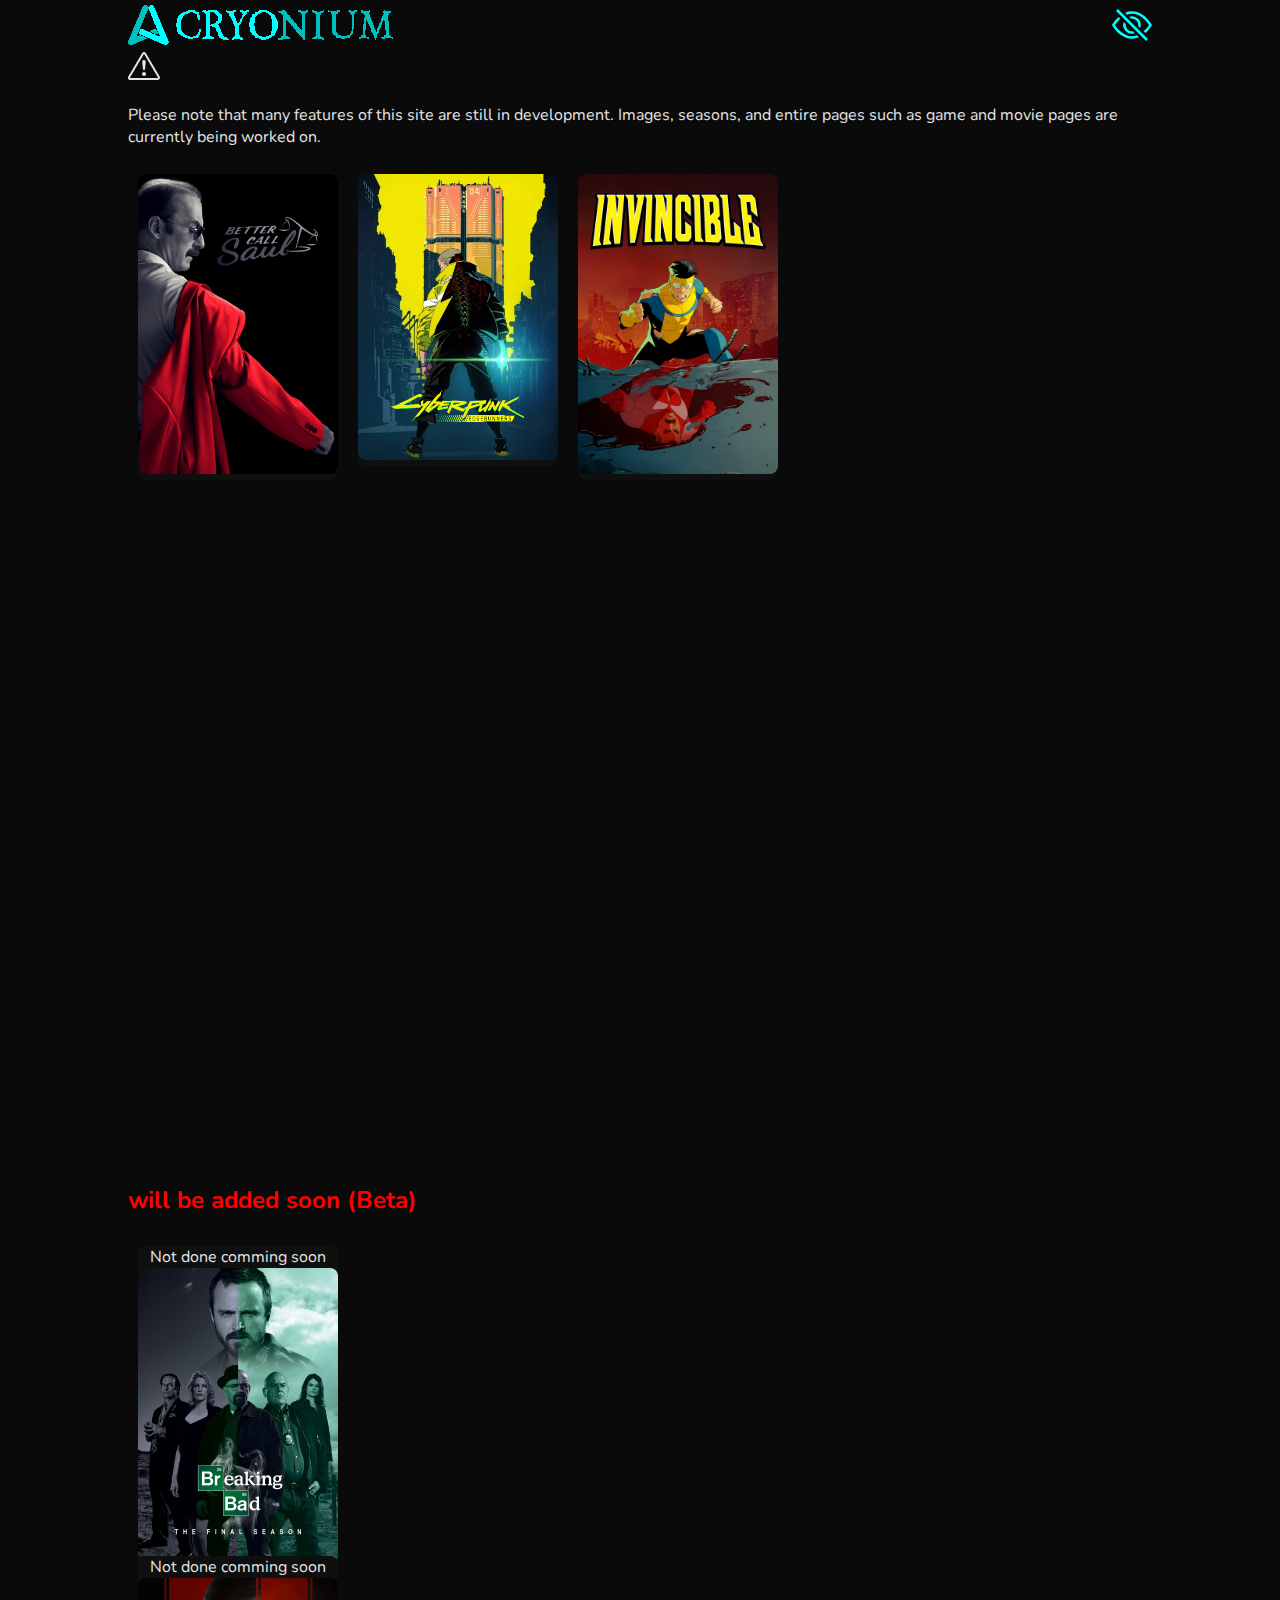
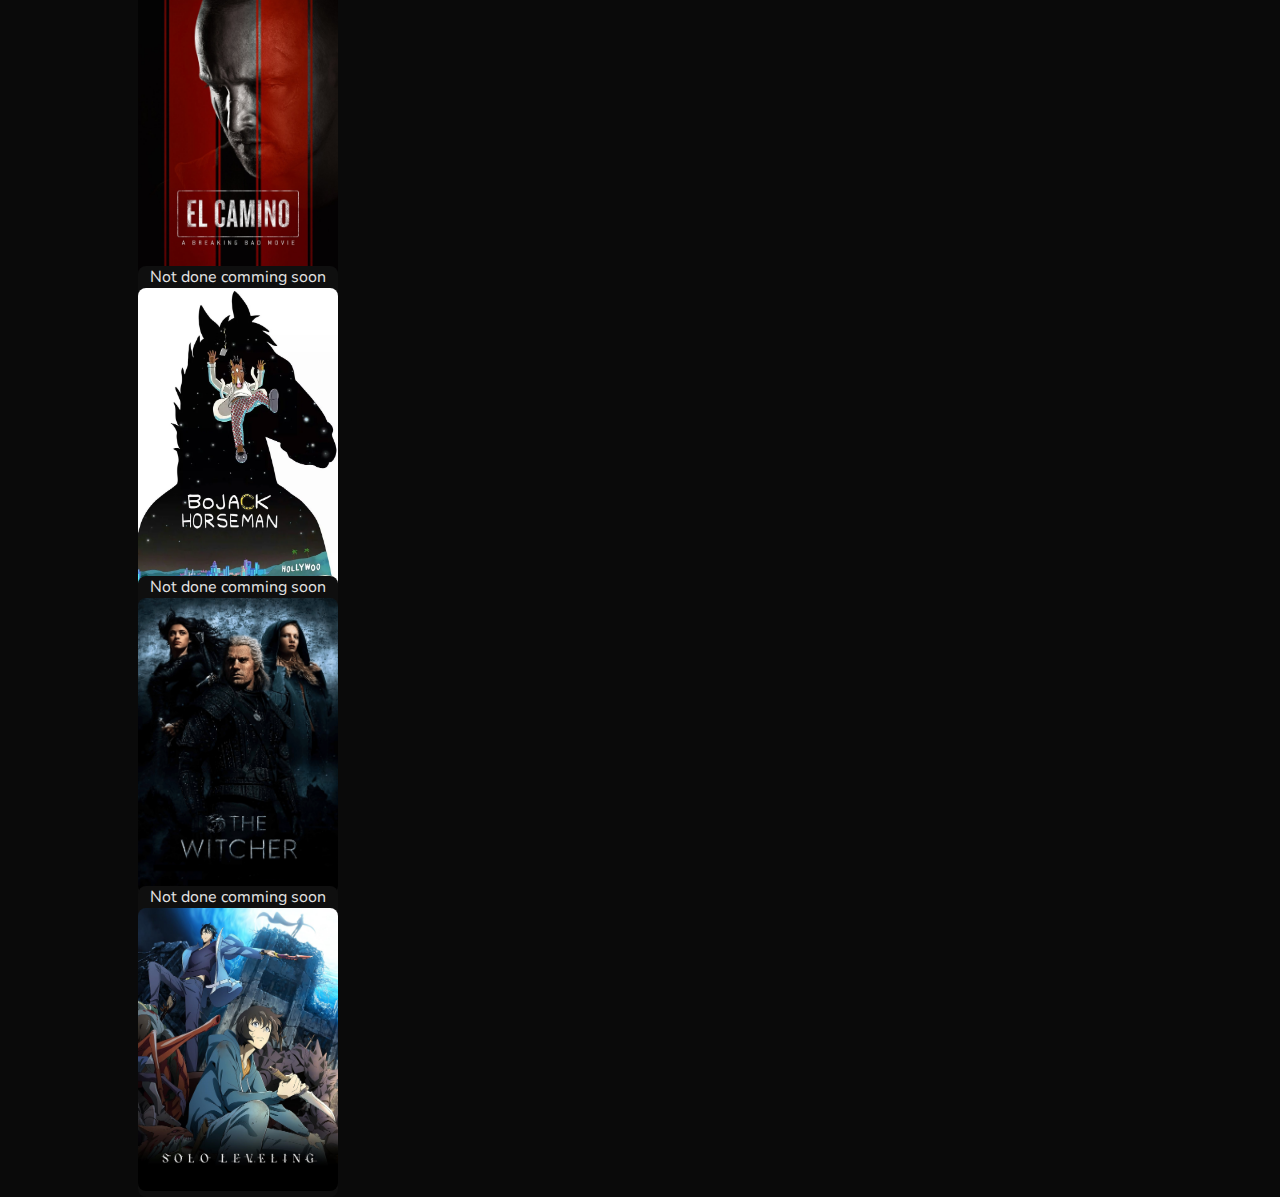
<file: index.html>
<!DOCTYPE html>
<html lang="en">
<head>
    <meta charset="UTF-8">
    <meta name="viewport" content="width=device-width, initial-scale=1, viewport-fit=cover">
    <title>Cryonium Library</title>
    <link rel="icon" href="favicon.ico" type="image/x-icon">
    <link rel="stylesheet" href="style.css">
    <link rel="stylesheet" href="https://mikert1.github.io/ccu/style.css">
    <script src="script.js" defer></script>
    <link rel="preconnect" href="https://fonts.googleapis.com">
    <link rel="preconnect" href="https://fonts.gstatic.com" crossorigin>
    <link href="https://fonts.googleapis.com/css2?family=Nunito:ital,wght@0,200..1000;1,200..1000&display=swap" rel="stylesheet">
    <link rel="manifest" href="config/manifest.json">
</head>
<body>
    <object data="objects/navbar.html" type="" height="50px" width="100%"></object>
    <div class="margin d-f jc-c ai-c fw-w">
        <svg xmlns="http://www.w3.org/2000/svg" width="32" height="32" fill="currentColor" class="bi bi-exclamation-triangle" viewBox="0 0 16 16">
            <path d="M7.938 2.016A.13.13 0 0 1 8.002 2a.13.13 0 0 1 .063.016.15.15 0 0 1 .054.057l6.857 11.667c.036.06.035.124.002.183a.2.2 0 0 1-.054.06.1.1 0 0 1-.066.017H1.146a.1.1 0 0 1-.066-.017.2.2 0 0 1-.054-.06.18.18 0 0 1 .002-.183L7.884 2.073a.15.15 0 0 1 .054-.057m1.044-.45a1.13 1.13 0 0 0-1.96 0L.165 13.233c-.457.778.091 1.767.98 1.767h13.713c.889 0 1.438-.99.98-1.767z"/>
            <path d="M7.002 12a1 1 0 1 1 2 0 1 1 0 0 1-2 0M7.1 5.995a.905.905 0 1 1 1.8 0l-.35 3.507a.552.552 0 0 1-1.1 0z"/>
        </svg>
        <p>Please note that many features of this site are still in development. Images, seasons, and entire pages such as game and movie pages are currently being worked on.</p>
    </div>
    <!-- <div class="margin d-f g-20 fw-w">
        <div class="typeCardDiv">
            <div class="typeCard">
                <img src="assets/img/type/movie.png">
            </div>
            <h3 class="m-0">Movies</h3>
        </div>
        <div class="typeCardDiv">
            <div class="typeCard">
                <img src="assets/img/type/series.png">
            </div>
            <h3 class="m-0">Series</h3>
        </div>
        <div class="typeCardDiv">
            <div class="typeCard">
                <img src="assets/img/type/game.png">
            </div>
            <h3 class="m-0">Games</h3>
        </div>
         <div>
            <div class="typeCard">
                <img src="assets/img/type/recipe.png">
            </div>
            <h3 class="m-0">Recipe</h3>
        </div> 
        <div class="typeCardDiv">
            <div class="typeCard">
                <img src="assets/img/type/music.png">
            </div>
            <h3 class="m-0">Music</h3>
        </div>
    </div> -->
    <div id="series" class="margin">
        <template id="seriesTemplate">
            <div class="seriesLayout">
                <div class="series">
                    <div class="p-r">
                        <div class="note"></div>
                        <img id="img" src="" alt="">
                        <p id="type" class="m-0"></p>
                    </div>
                    <p id="name"></p>
                </div>
            </div>
        </template>
    </div>
    <h2 class="margin" style="color: red; margin-top: 80vh;">will be added soon (Beta)</h2>
    <div id="beta" class="margin">

    </div>
</body>
</html>
</file>
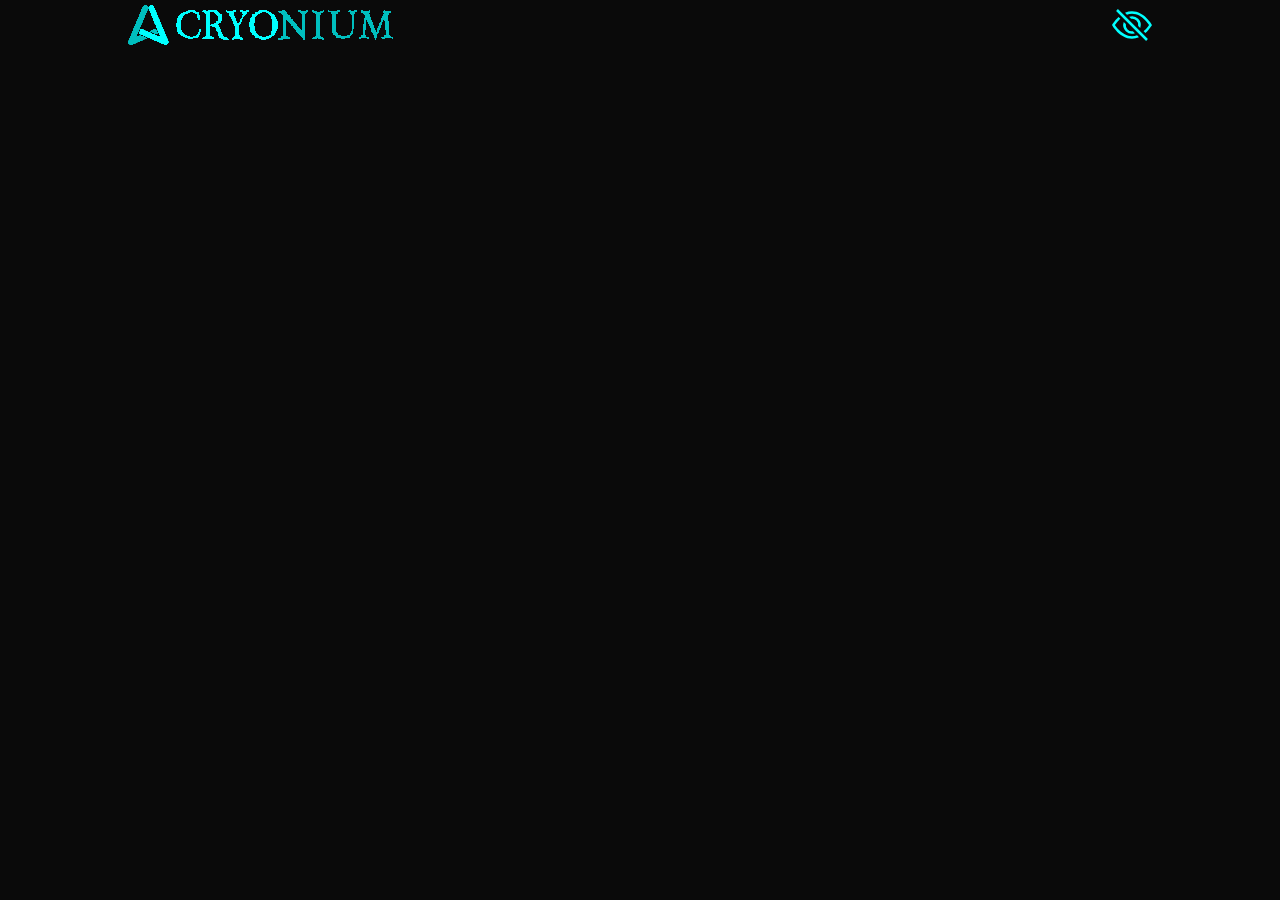
<file: objects/navbar.html>
<!DOCTYPE html>
<html lang="en">
<head>
    <meta charset="UTF-8">
    <meta name="viewport" content="width=device-width, initial-scale=1.0">
    <title>Mikert.com | Navbar Object</title>
    <link rel="stylesheet" href="../style.css">
</head>
<body>
    <nav>
        <div class="navContainer">
            <a href="../index.html" target="_top">
                <img src="../assets/img/cryonium.png" alt="">
            </a>
            <img src="../assets/img/icons/spoilers/false.svg" alt="">
        </div>
    </nav>
</body>
</html>
</file>
<file: style.css>
:root {
    --backgroundImage: url('default-image.jpg');
}

html {
    background-color: rgb(10, 10, 10);
    color: rgb(228, 228, 228);
}

body {
    display: flex;
    flex-direction: column;
    background-color: rgb(10, 10, 10);
    margin: 0;
    padding: 0;
    font-family: 'Roboto', sans-serif;
    height: 100%;

    font-family: "Nunito", sans-serif;
    font-optical-sizing: auto;
    font-weight: 400;
    font-style: normal;
}

#buttons button {
    display: flex;
    justify-content: center;
    align-items: center;
    background-color: rgb(32, 32, 32);
    color: rgb(228, 228, 228);
    padding: 15px;
    transition: width 0.3s ease-in-out;
    width: 57px;
    height: 57px;
    border-color: rgb(228, 228, 228, 00);
}

#buttons .extended {
    width: 150px;
}

#buttons button p {
    display: none;
}

#buttons .extended p {
    display: block !important;
}

img {
    image-rendering: auto;
}

nav {
    display: flex;
    height: 50px;
    z-index: 1000;
}

nav .navContainer {
    display: flex;
    justify-content: space-between;
    align-items: center;
    height: 100%;
    width: 100%;
    margin-left: 10%;
    margin-right: 10%;
}

.navContainer a {
    height: 80%;
}

.navContainer a img {
    height: 99%;
    image-rendering: pixelated;
}

.margin {
    margin-left: 10%;
    margin-right: 10%;
}

#series {
    display: flex;
    gap: 20px;
    flex-wrap: wrap;

}

.seriesLayout {
    width: 200px;
    height: 300px;
}

.series {
    display: flex;
    position: relative;
    flex-direction: column;
    justify-content: center;
    text-align: center;
    width: 200px;
    background-color: rgb(15, 15, 15);
    border-radius: 8px;
    margin: 10px;
    transition: transform 0.3s ease-in-out, box-shadow 0.3s ease-in-out;
    transform-origin: 50% 80%;
}

.series:hover {
    cursor: pointer;
    z-index: 1;
    box-shadow: 0 0 10px 0 rgb(0, 0, 0);
    transform: scale(1.20);
}

.series #type {
    position: absolute;
    left: 0;
    bottom: 6px;
    border-top-right-radius: 5px;
}

.series #name,
.series #type {
    display: none;
}

.series:hover #name,
.series:hover #type {
    display: block;
}

#img {
    width: 100%;
    border-radius: 8px;
    animation: slideIn 1s ease-in-out;
}

.series:hover #img {
    border-bottom-left-radius: 0px;
    border-bottom-right-radius: 0px;
}

#background {
    margin-top: -50px;
    position: sticky;
    background-image: var(--backgroundImage);
    background-size: cover;
    background-position: right top;
    background-attachment: fixed;
    position: relative; 
}

#background::before {
    content: '';
    position: absolute;
    top: 0;
    left: 0;
    right: 0;
    bottom: 0;
    background: linear-gradient(to right, rgba(0, 0, 0, 0.9), rgba(0, 0, 0, 0));
    z-index: 1;
}

#background > * {
    position: relative; 
    z-index: 2; 
}

#mobileBackground {
    height: 0px;
}

select {
    background-color: rgb(32, 32, 32, 0);
    color: rgb(228, 228, 228);
    border: none;
    border-radius: 8px;
    padding: 5px;
}

.age {
    display: inline-block;
    color: rgb(177, 177, 177);
    border: 1px solid rgb(177, 177, 177);
    border-radius: 50px;
    width: 20px;
    height: 20px;
    text-align: center;
    margin-right: 10px;
}

.age::after {
    content: '+';
    display: inline;
    text-align: center;
}

#logo {
    display: flex;
    justify-content: center;
    align-items: center;
    max-height: 122px;
    max-width: 100%;
    object-fit: contain;
    margin-bottom: 20px;
}

.landing {
    width: 30%;
    margin-top: 15vh;
    height: 90vh;
}

button {
    background-color: rgb(32, 32, 32);
    color: rgb(228, 228, 228);
    border: 2px outset rgb(228, 228, 228);
    border-radius: 8px;
    padding: 10px;
    margin-top: 10px;
    margin-bottom: 10px;
    transition: transform 0.3s ease-in-out;
}

#buttons {
    display: flex;
    gap: 20px;
}

.watch-button {
    margin-right: 30px;
}
.watch-button img {
    width: 100px;
    height: 100px;
    object-fit: contain;
}

.typeCard {
    display: flex;
    padding: 15px;
    border-radius: 15px;
    background-color: rgb(20, 20, 20);
    
}

.typeCard img {
    height: 100px;
}

@media screen and (max-width: 1000px) {
    .m10-fd-c {
        flex-direction: column;
    }
}

@media screen and (max-width: 800px) {
    #background {
        height: 50vw;
        content: var(--backgroundImage);
        padding: 0;
        background-image: none;
        object-fit: cover;
        object-position: top;
        mask-image: linear-gradient(to bottom, rgba(0, 0, 0, 1), rgba(0, 0, 0, 1) 30%, rgba(0, 0, 0, 0));
    }

    .navContainer img {
        content: url('../assets/img/cryonium-small.png');
    }

    #logo {
        margin: 0;
        margin-bottom: 10px;
    }
    
    .series {
        width: 100%;
    }

    .typeCardDiv {
        width: calc(50% - 10px);
    }

    .typeCard {
        width: calc(100% - 10px);
        padding: 5px;
        border-radius: 5px;
    }

    .typeCard img {
        width: 100%;
        height: auto;
    }
    
    .margin {
        margin-left: 5%;
        margin-right: 5%;
    }
    
    .landing {
        margin-top: -40px;
        width: 90%;
        height: 85vh;
    }
}

.gray1 {
    color: rgb(177, 177, 177);
}
</file>
